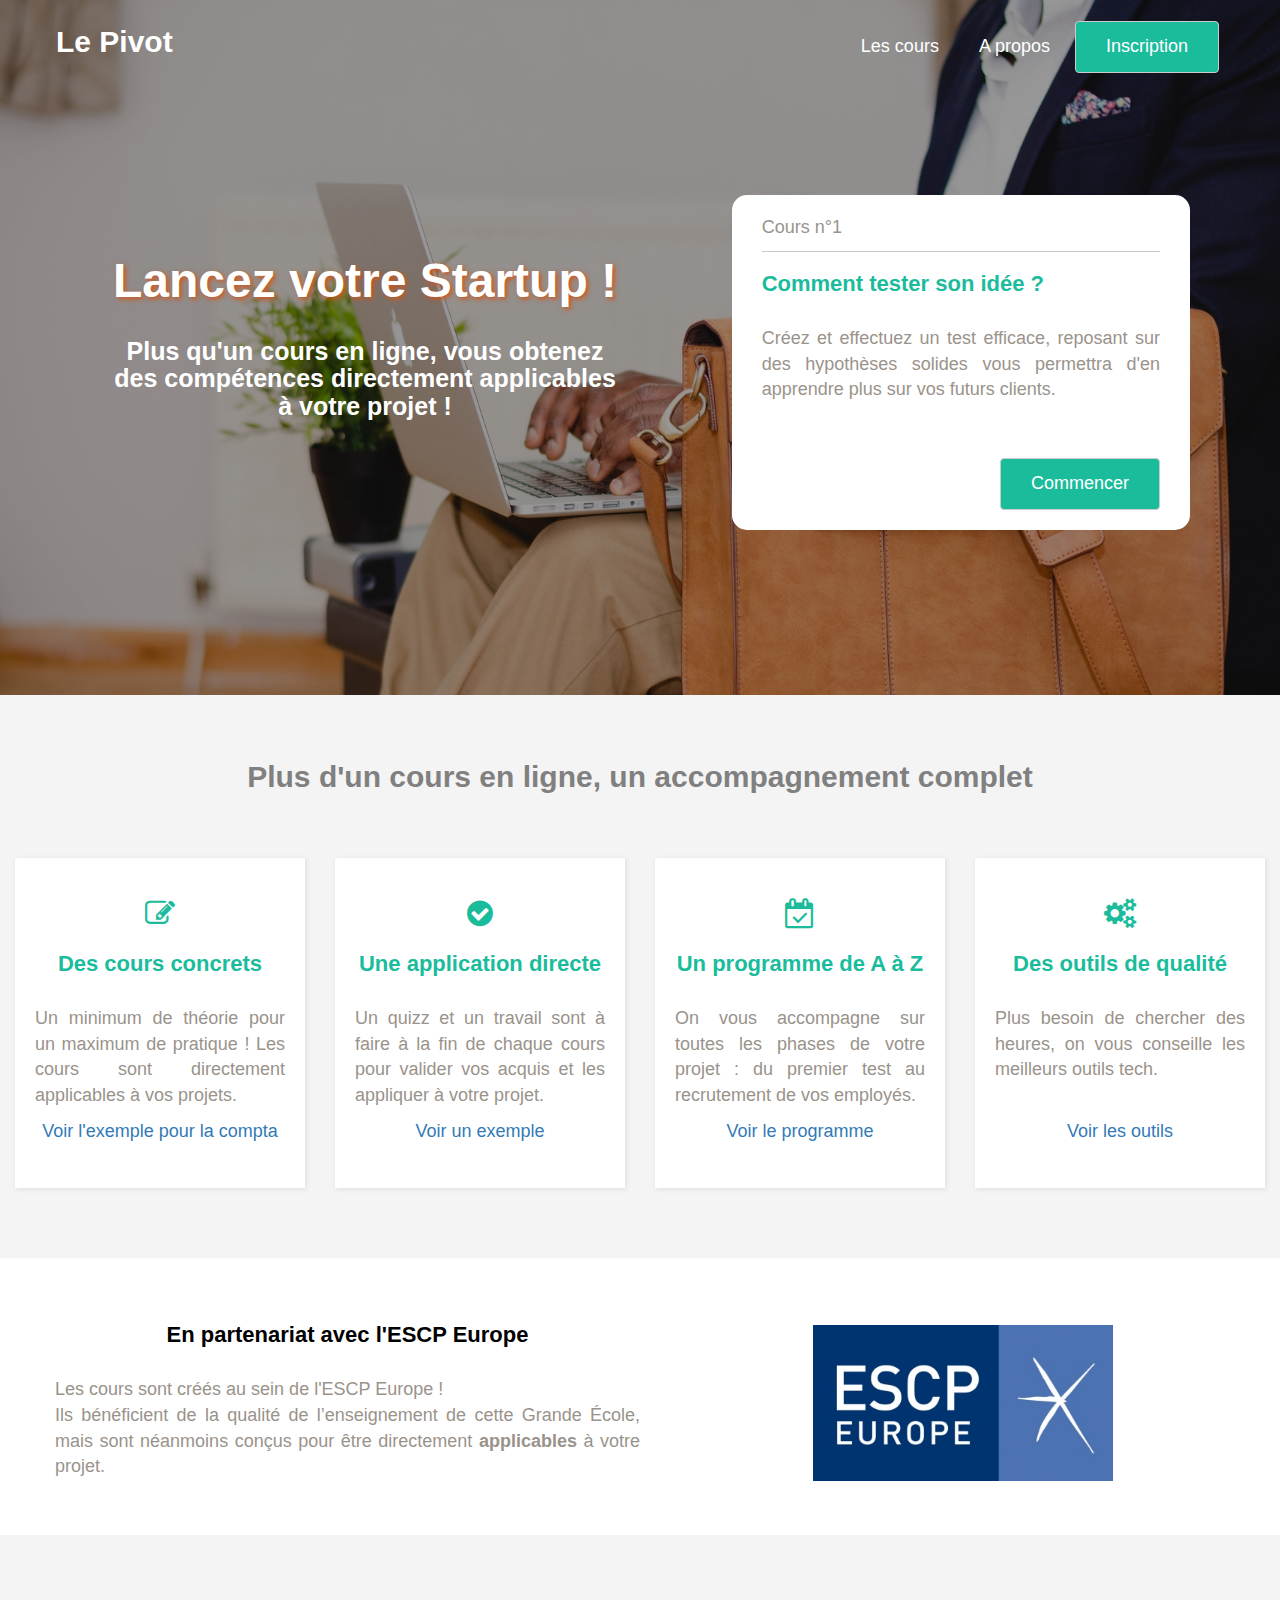
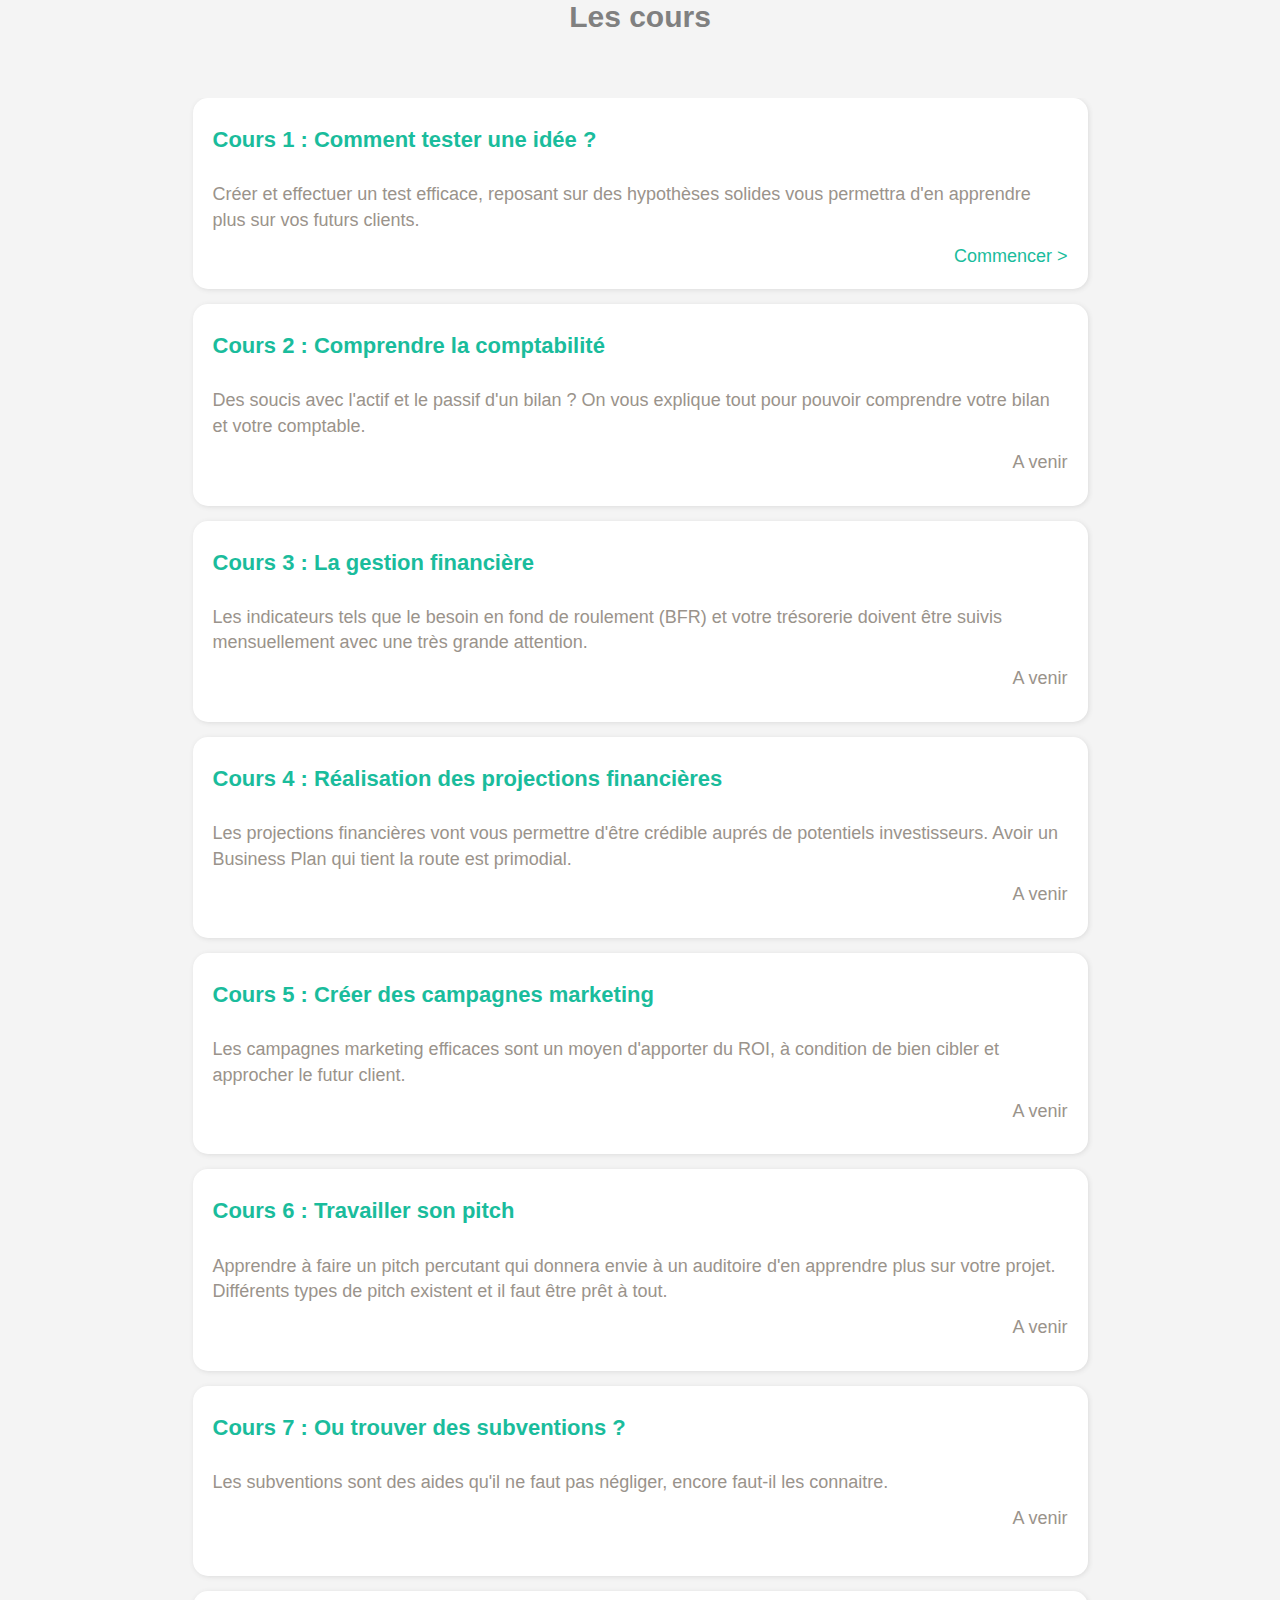
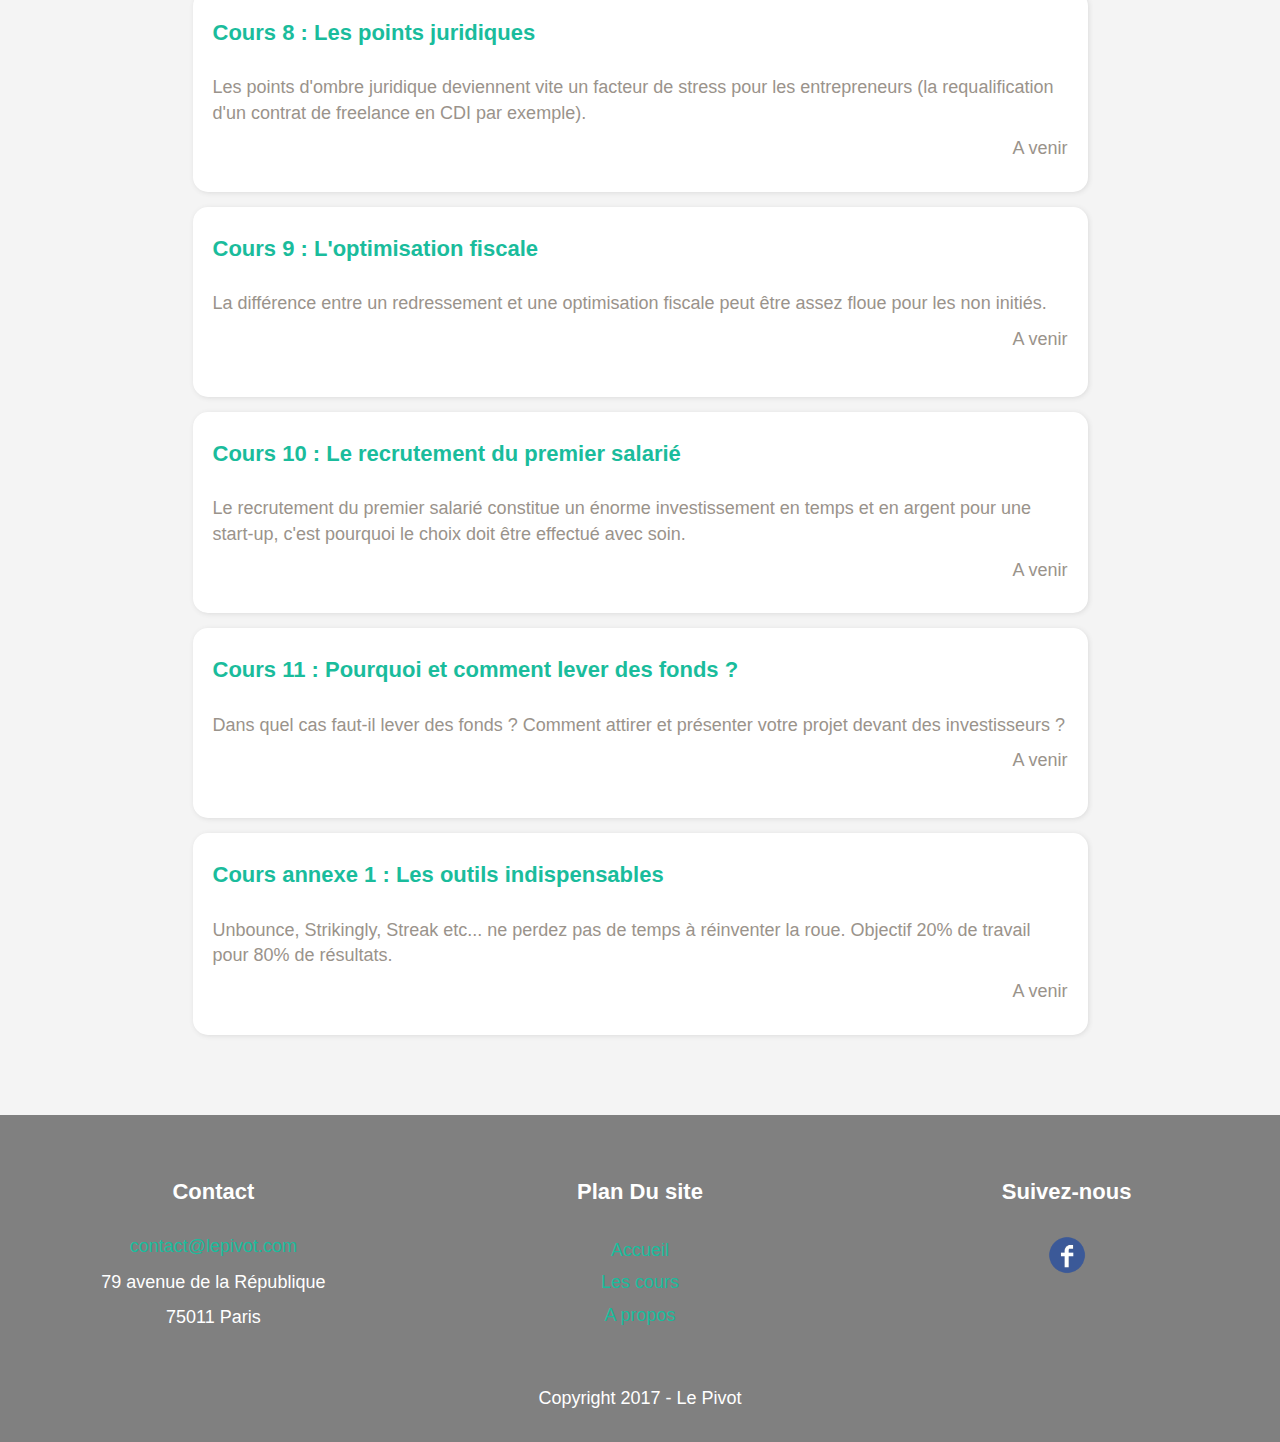
<file: index.html>
<!DOCTYPE html>
	<html>
	<head>
		<meta charset="utf-8">
		<meta http-equiv="X-UA-Compatible" content="IE=edge">
		<meta name="viewport" content="width=device-width, initial-scale=1">

		<title>Le Pivot - Cours online sur l'Entreprenariat!</title>
		<meta name="description" content="Apprenez toutes les bases de l'entreprenariat pour mener au mieux votre aventure entreprenariale.">

		<link rel="stylesheet" href="https://maxcdn.bootstrapcdn.com/bootstrap/3.2.0/css/bootstrap.min.css">
		<link rel="stylesheet" href="https://maxcdn.bootstrapcdn.com/font-awesome/4.6.3/css/font-awesome.min.css">

		<link rel="stylesheet" type="text/css" href="css/style.css">

		<!-- GOOGLE ANALYTICS -->
		<script>
			(function(i,s,o,g,r,a,m){i['GoogleAnalyticsObject']=r;i[r]=i[r]||function(){
				(i[r].q=i[r].q||[]).push(arguments)},i[r].l=1*new Date();a=s.createElement(o),
				m=s.getElementsByTagName(o)[0];a.async=1;a.src=g;m.parentNode.insertBefore(a,m)
			})(window,document,'script','https://www.google-analytics.com/analytics.js','ga');

			ga('create', 'UA-55639054-7', 'auto');
			ga('send', 'pageview');

		</script>

	</head>
	<body>
		<div class="background-image">
			<div id="topnav">
				<nav class="navbar">
					<div class="container-fluid">
						<!-- Brand and toggle get grouped for better mobile display -->
						<div class="navbar-header">
							<button type="button" class="navbar-toggle collapsed" data-toggle="collapse" data-target="#navigation" aria-expanded="false">
								<span class="sr-only">Toggle navigation</span>
								<span class="icon-bar"></span>
								<span class="icon-bar"></span>
								<span class="icon-bar"></span>
							</button>
							<div id="headerlogo">
								<a class="logo" href="http://lepivot.fr">Le Pivot</a>
							</div>
						</div>

						<!-- Collect the nav links, forms, and other content for toggling -->
						<div class="collapse navbar-collapse" id="navigation">

							<ul class="nav navbar-nav navbar-right list-inline text-center">
								<li><a href="index.html#programme">Les cours</a></li>
								<li><a href="propos.html">A propos</a></li>
								<li><button class="btn btn-default cta" data-toggle="modal" data-target="#inscriptionModal">Inscription</button></li>
							</ul>
						</div><!-- /.navbar-collapse -->
					</div><!-- /.container-fluid -->
				</nav>
			</div>
			<div class="container" id="wrapper">
				<div class="row">
					<div class="col-sm-6 text-center">
						<h1>Lancez votre Startup !</h1>
						<h2>Plus qu'un cours en ligne, vous obtenez des compétences directement applicables à votre projet !</h2>
					</div>
					<div class="col-sm-5 col-sm-offset-1 cours-container white-bg">
						<div class="cours-header">
							<p>Cours n°1</p>
						</div>
						<div class="cours-body text-justify">
							<h3>Comment tester son idée ?</h3>
							<p> Créez et effectuez un test efficace, reposant sur des hypothèses solides vous permettra d'en apprendre plus sur vos futurs clients.
							</p>
						</div>
						<div class="spacer-sm"></div>
						<div class="text-right">
							<button class="btn btn-default cta" data-toggle="modal" data-target="#inscriptionModal">Commencer</button>
						</div>
					</div>
				</div>
			</div>
		</div>
		<div class="container-fluid text-center" id="content">
			<div class="row">
				<h2>Plus d'un cours en ligne, un accompagnement complet</h2>
				<div class="col-sm-6 col-md-3 ">

					<div class="box-sm">
						<i class="fa fa-pencil-square-o" aria-hidden="true"></i>

						<h3>Des cours concrets</h3>

						<p class="text-justify">
							Un minimum de théorie pour un maximum de pratique ! Les cours sont directement applicables à vos projets. <br>
						</p>
						<a href="#programme">Voir l'exemple pour la compta</a>

					</div>
				</div>
				<div class="col-sm-6 col-md-3 ">
					<div class="box-sm">
						<i class="fa fa-check-circle" aria-hidden="true"></i>

						<h3>Une application directe</h3>

						<p class="text-justify">
							Un quizz et un travail sont à faire à la fin de chaque cours pour valider vos acquis et les appliquer à votre projet.
						</p>
						<a href="#programme">Voir un exemple</a>

					</div>
				</div>
				<div class="col-sm-6 col-md-3 ">
					<div class="box-sm">
						<i class="fa fa-calendar-check-o" aria-hidden="true"></i>

						<h3>Un programme de A à Z</h3>

						<p class="text-justify">
							On vous accompagne sur toutes les phases de votre projet : du premier test au recrutement de vos employés. <br>
						</p>
						<a href="#programme">Voir le programme</a>

					</div>
				</div>
				<div class="col-sm-6 col-md-3">
					<div class="box-sm">

						<i class="fa fa-cogs" aria-hidden="true"></i>

						<h3>Des outils de qualité</h3>

						<p class="text-justify">
							Plus besoin de chercher des heures, on vous conseille les meilleurs outils tech.
							<br><br>
						</p>
						<a href="#programme">Voir les outils</a>

					</div>
				</div>


			<!--	<div class="col-sm-6 col-md-3 ">
					<div class="box-sm">

						<i class="fa fa-user" aria-hidden="true"></i>

						<h3>Rejoignez le réseau</h3>

						<p class="text-justify">
							Participez aux CEO talks pour pouvoir bénéficier de leur expérience et de leurs conseils.
						</p>
					</div>
				</div>
				<div class="col-sm-6 col-md-3">
					<div class="box-sm">

						<i class="fa fa-info-circle" aria-hidden="true"></i>

						<h3>Utilisez le forum</h3>

						<p class="text-justify">
							Vous êtes bloqués ? Obtenez les conseils et astuces d'autres Entrepreneurs.
						</p>
					</div>
				</div> -->


			</div>
			<div class="row" id="supports">
				<div class="col-sm-6">

					<h3>En partenariat avec l'ESCP Europe</h3>
					<p class="text-justify">
						Les cours sont créés au sein de l'ESCP Europe !<br>
						Ils bénéficient de la qualité de l’enseignement de cette Grande École, mais sont néanmoins conçus pour être directement <strong>applicables</strong> à votre projet.
					</p>
				</div>

				<div class="col-sm-6"><img class="supports-logo" src="images/logo-escp.jpg" alt="logo ESCP" width="300px">

				</div>


			</div>
			
			<div id="programme">
				<div class="row">
					<h2>Les cours</h2>
					<div id="courses">
						<div class="col-md-12 box-course text-left">
							<h4>Cours 1 : Comment tester une idée ?</h4>
							<p>Créer et effectuer un test efficace, reposant sur des hypothèses solides vous permettra d'en apprendre plus sur vos futurs clients.</p>
							<div class="text-right">
								<a data-toggle="modal" data-target="#inscriptionModal">Commencer ></a>
							</div>
						</div>
						<div class="col-md-12 box-course text-left">
							<h4>Cours 2 : Comprendre la comptabilité</h4>
							<p>Des soucis avec l'actif et le passif d'un bilan ? On vous explique tout pour pouvoir comprendre votre bilan et votre comptable.</p>
							<div class="text-right">
								<p>A venir</p>
							</div>
						</div>
						<div class="col-md-12 box-course text-left">
							<h4>Cours 3 : La gestion financière</h4>
							<p>Les indicateurs tels que le besoin en fond de roulement (BFR) et votre trésorerie doivent être suivis mensuellement avec une très grande attention.</p>
							<div class="text-right">
								<p>A venir</p>
							</div>
						</div>	
						<div class="col-md-12 box-course text-left">
							<h4>Cours 4 : Réalisation des projections financières</h4>
							<p>Les projections financières vont vous permettre d'être crédible auprés de potentiels investisseurs. Avoir un Business Plan qui tient la route est primodial.</p>
							<div class="text-right">
								<p>A venir</p>
							</div>
						</div>	

						<div class="col-md-12 box-course text-left">
							<h4>Cours 5 : Créer des campagnes marketing</h4>
							<p>Les campagnes marketing efficaces sont un moyen d'apporter du ROI, à condition de bien cibler et approcher le futur client.</p>
							<div class="text-right">
								<p>A venir</p>
							</div>
						</div>
						<div class="col-md-12 box-course text-left">
							<h4>Cours 6 : Travailler son pitch</h4>
							<p>Apprendre à faire un pitch percutant qui donnera envie à un auditoire d'en apprendre plus sur votre projet. Différents types de pitch existent et il faut être prêt à tout.</p>
							<div class="text-right">
								<p>A venir</p>
							</div>
						</div>
						<div class="col-md-12 box-course text-left">
							<h4>Cours 7 : Ou trouver des subventions ?</h4>
							<p>Les subventions sont des aides qu'il ne faut pas négliger, encore faut-il les connaitre.</p>
							<div class="text-right">
								<p>A venir</p>
							</div>
						</div>
						<div class="col-md-12 box-course text-left">
							<h4>Cours 8 : Les points juridiques</h4>
							<p>Les points d'ombre juridique deviennent vite un facteur de stress pour les entrepreneurs (la requalification d'un contrat de freelance en CDI par exemple).</p>
							<div class="text-right">
								<p>A venir</p>
							</div>
						</div>
						<div class="col-md-12 box-course text-left">
							<h4>Cours 9 : L'optimisation fiscale</h4>
							<p>La différence entre un redressement et une optimisation fiscale peut être assez floue pour les non initiés.</p>
							<div class="text-right">
								<p>A venir</p>
							</div>
						</div>
						<div class="col-md-12 box-course text-left">
							<h4>Cours 10 : Le recrutement du premier salarié</h4>
							<p>Le recrutement du premier salarié constitue un énorme investissement en temps et en argent pour une start-up, c'est pourquoi le choix doit être effectué avec soin. </p>
							<div class="text-right">
								<p>A venir</p>
							</div>
						</div>
						<div class="col-md-12 box-course text-left">
							<h4>Cours 11 : Pourquoi et comment lever des fonds ?</h4>
							<p>Dans quel cas faut-il lever des fonds ? Comment attirer et présenter votre projet devant des investisseurs ?</p>
							<div class="text-right">
								<p>A venir</p>
							</div>
						</div>
						<div class="col-md-12 box-course text-left">
							<h4>Cours annexe 1 : Les outils indispensables</h4>
							<p>Unbounce, Strikingly, Streak etc... ne perdez pas de temps à réinventer la roue. Objectif 20% de travail pour 80% de résultats.</p>
							<div class="text-right">
								<p>A venir</p>
							</div>
						</div>
					</div>

				</div>
			</div>

			<div class="modal fade" id="inscriptionModal" tabindex="-1" role="dialog">
				<div class="modal-dialog" role="document">
					<div class="modal-content">
						<div class="modal-header">
							<button type="button" class="close" data-dismiss="modal" aria-label="Close"><span aria-hidden="true">&times;</span></button>
							<h4 class="modal-title">Inscription</h4>
						</div>
						<div class="modal-body">
							<p>Bienvenue !
								<br>
								Inscrivez-vous ci-dessous pour avoir l'occasion de tester le premier cours : "Testez votre idée !"
								<br>
							</p>


							<!-- Begin MailChimp Signup Form -->
							<div id="mc_embed_signup">
								<form action="http://lepivot.us15.list-manage.com/subscribe/post?u=224eebc789777a8456c643c2e&amp;id=3accc19277" method="post" id="mc-embedded-subscribe-form" name="mc-embedded-subscribe-form" class="validate" target="_blank">
									<div id="mc_embed_signup_scroll" class="inscriptionForm">
										<label>Nom</label>
										<div class="form-group form-inline">
											<input type="text" class="form-control" id="mce-FNAME" placeholder="Prénom">
											<input type="text" class="form-control" id="mce-LNAME" placeholder="Nom">
										</div>	
										<div class="form-group">
											<label>Email</label>
											<input type="email" value="" name="EMAIL" class="form-control required email" placeholder="Email" id="mce-EMAIL" required>
										</div>
										<div class="clear"><input type="submit" value="S'inscrire" name="subscribe" id="mc-embedded-subscribe" class="btn btn-default cta"></div>
									</div>
								</form>
							</div>

							<!--End mc_embed_signup-->

						</div>
						<div class="modal-footer">
							<button type="button" class="btn btn-default" data-dismiss="modal">Fermer</button>
						</div>
					</div><!-- /.modal-content -->
				</div><!-- /.modal-dialog -->
			</div><!-- /.modal -->


			<div class="row text-center" id="footer">

				<div class="col-sm-4 col-md-4">
					<h4>Contact</h4>
					<p><a href="mailto:contact@lepivot.com">contact@lepivot.com</a></p>
					<p>79 avenue de la République</p>
					<p>75011 Paris</p>
					<div class="spacer-sm"></div>
				</div>
				<div class="col-sm-4 col-md-4">
					<h4>Plan Du site</h4>
					<ul>
						<li><a href="index.html">Accueil</a></li>
						<li><a href="index.html#programme">Les cours</a></li>
						<li><a href="propos.html">A propos</a></li>
						<!--<li><a href="entrepreneur-toolbox.html">Boite à outils</a></li>-->
						<div class="spacer-sm"></div>
					</ul>
				</div>
				<div class="col-sm-4 col-md-4">
					<h4>Suivez-nous</h4>
					<ul>
						<li><a href="https://www.facebook.com/formationlepivot/"><img class="fb-icon" src="./images/fb-icon.png" alt="facebook icon"></a></li>
						<li><a href=""><i class="fa fa-twitter-official" aria-hidden="true"></i></a></li>
					</ul>
					<div class="spacer-sm"></div>
				</div>
				<div class="col-sm-12" id="copyright">Copyright 2017 - Le Pivot</div>

			</div>	

		</div>


		<!-- Including Bootstrap JS (with its jQuery dependency) so that dynamic components work -->
		<script src="https://ajax.googleapis.com/ajax/libs/jquery/1.11.1/jquery.min.js"></script>
		<script src="https://maxcdn.bootstrapcdn.com/bootstrap/3.2.0/js/bootstrap.min.js"></script>
		<script type="text/javascript">
			$(function() {
				$('a[href*="#"]:not([href="#"])').click(function() {
					if (location.pathname.replace(/^\//,'') == this.pathname.replace(/^\//,'') && location.hostname == this.hostname) {
						var target = $(this.hash);
						target = target.length ? target : $('[name=' + this.hash.slice(1) +']');
						if (target.length) {
							$('html, body').animate({
								scrollTop: target.offset().top
							}, 1000);
							return false;
						}
					}
				});
			});
		</script>
	</body>
	</html>
</file>
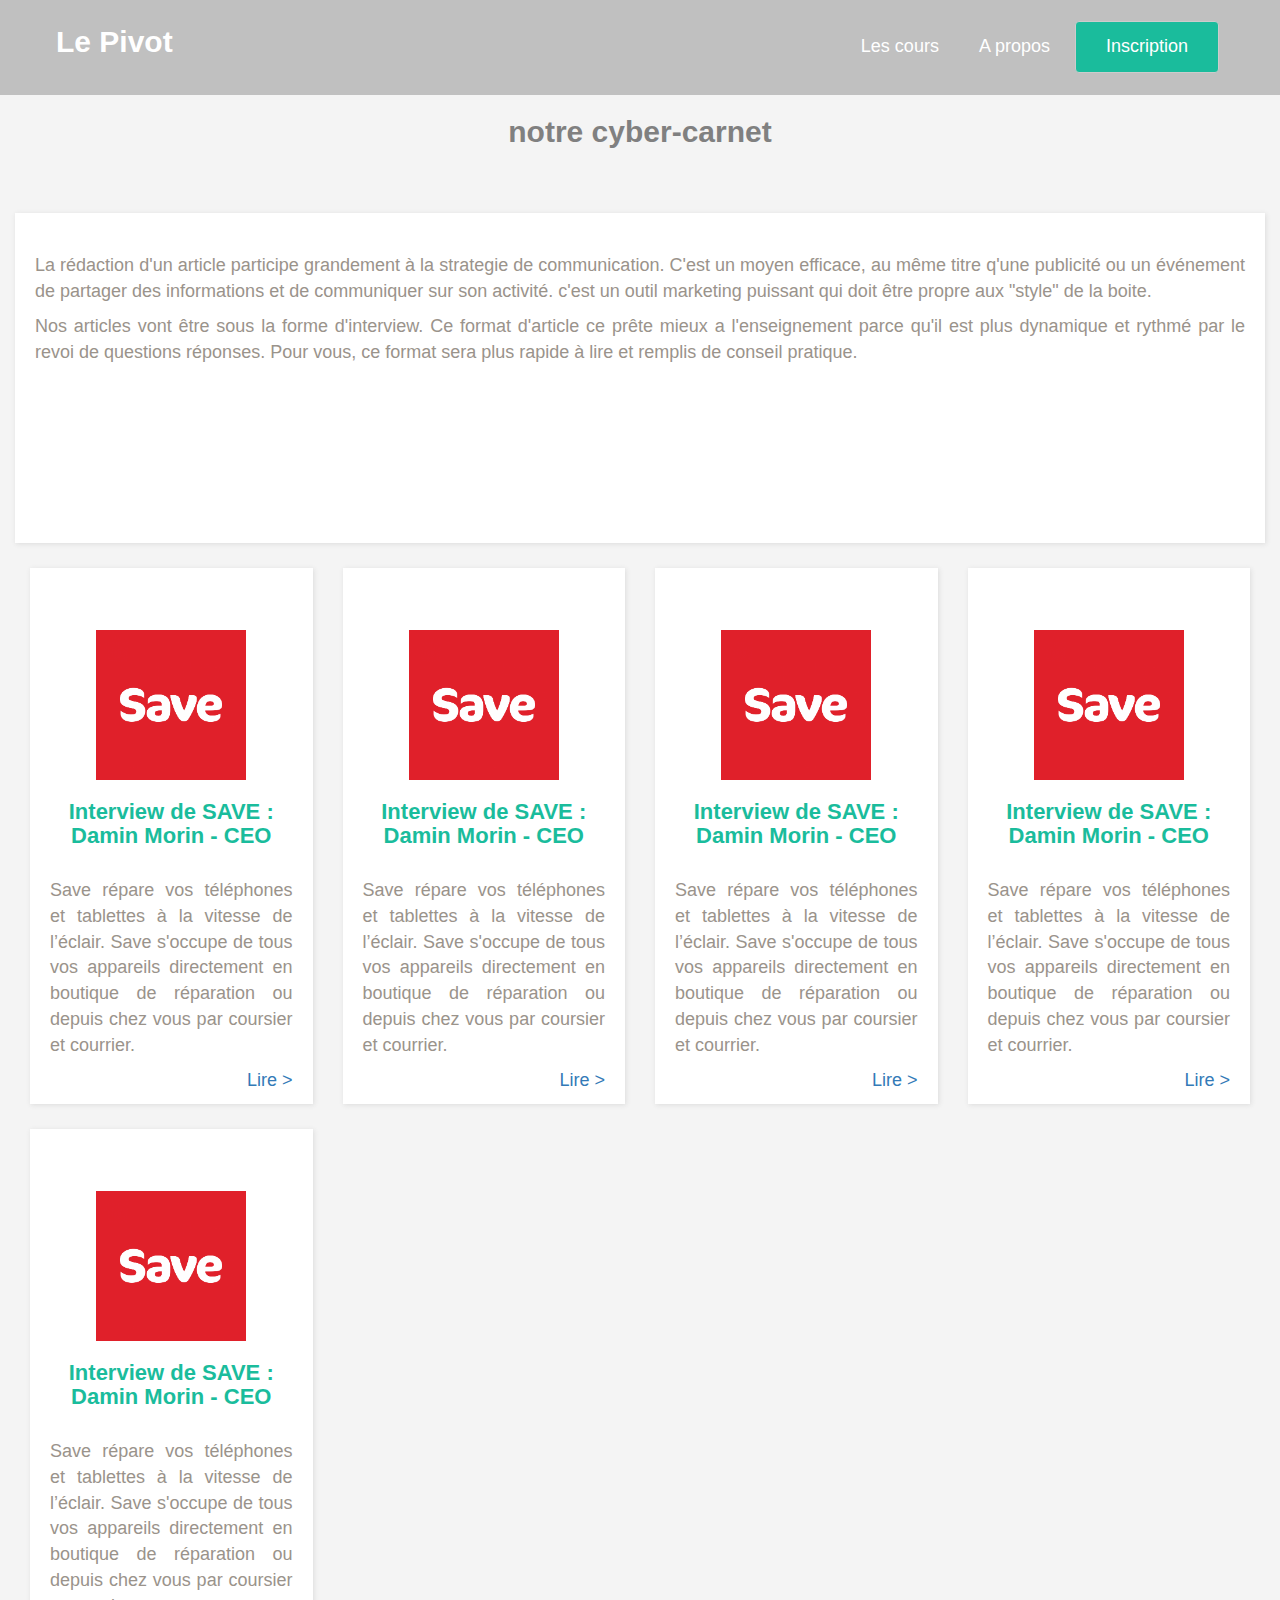
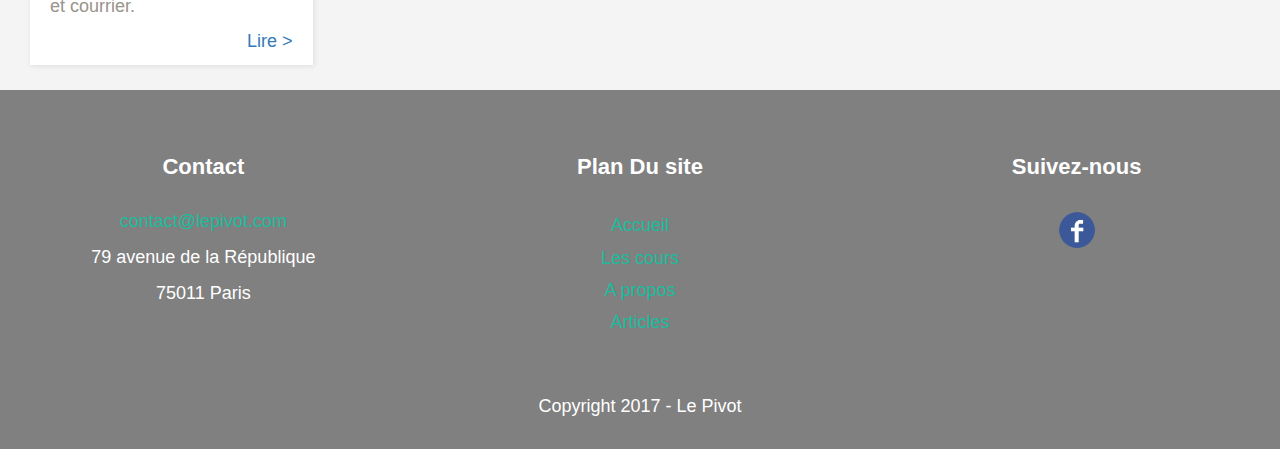
<file: article.html>
<!DOCTYPE html>
	<html>
	<head>
		<meta charset="utf-8">
		<meta http-equiv="X-UA-Compatible" content="IE=edge">
		<meta name="viewport" content="width=device-width, initial-scale=1">

		<title>Le Pivot - Cours online sur l'Entreprenariat!</title>
		<meta name="description" content="Apprenez toutes les bases de l'entreprenariat pour mener au mieux votre aventure entreprenariale.">

		<link rel="stylesheet" href="https://maxcdn.bootstrapcdn.com/bootstrap/3.2.0/css/bootstrap.min.css">
		<link rel="stylesheet" href="https://maxcdn.bootstrapcdn.com/font-awesome/4.6.3/css/font-awesome.min.css">

		<link rel="stylesheet" type="text/css" href="css/style.css">

		<!-- GOOGLE ANALYTICS -->
		<script>
			(function(i,s,o,g,r,a,m){i['GoogleAnalyticsObject']=r;i[r]=i[r]||function(){
				(i[r].q=i[r].q||[]).push(arguments)},i[r].l=1*new Date();a=s.createElement(o),
				m=s.getElementsByTagName(o)[0];a.async=1;a.src=g;m.parentNode.insertBefore(a,m)
			})(window,document,'script','https://www.google-analytics.com/analytics.js','ga');

			ga('create', 'UA-55639054-7', 'auto');
			ga('send', 'pageview');

		</script>

	</head>
	<body>
			<div id="topnav" class="topnav-apropos-bg">
				<nav class="navbar">
					<div class="container-fluid">
						<!-- Brand and toggle get grouped for better mobile display -->
						<div class="navbar-header">
							<button type="button" class="navbar-toggle collapsed" data-toggle="collapse" data-target="#navigation" aria-expanded="false">
								<span class="sr-only">Toggle navigation</span>
								<span class="icon-bar"></span>
								<span class="icon-bar"></span>
								<span class="icon-bar"></span>
							</button>
							<div id="headerlogo">
								<a class="logo" href="http://lepivot.fr">Le Pivot</a>
							</div>
						</div>

						<!-- Collect the nav links, forms, and other content for toggling -->
						<div class="collapse navbar-collapse" id="navigation">

							<ul class="nav navbar-nav navbar-right list-inline text-center">
								<li><a href="index.html#programme">Les cours</a></li>
								<li><a href="propos.html">A propos</a></li>
								<li><button class="btn btn-default cta" data-toggle="modal" data-target="#inscriptionModal">Inscription</button></li>
							</ul>
						</div><!-- /.navbar-collapse -->
					</div><!-- /.container-fluid -->
				</nav>
			</div>


<div class="container-fluid text-center" id="content">
				<div classe="row">
				<h2>notre cyber-carnet</h2>
					<div class="box-sm">
					<p class="text-justify">
					La rédaction d'un article participe grandement à la strategie de communication. C'est un moyen efficace, au même titre q'une publicité ou un événement de partager des informations et de communiquer sur son activité. c'est un outil marketing puissant qui doit être propre aux "style" de la boite.</p>
					<p class="text-justify">
					Nos articles vont être sous la forme d'interview. Ce format d'article ce prête mieux a l'enseignement parce qu'il est plus dynamique et rythmé par le revoi de questions réponses. Pour vous, ce format sera plus rapide à lire et remplis de conseil pratique.
					</p>
					</div>

				<div class="col-sm-6 col-md-3 ">

					<div class="box-sm">
						<center><img class="supports-logo" src="images/article/save.png" alt="Save" width="150px"></center>

						<h3>Interview de SAVE : Damin Morin - CEO</h3>

						<p class="text-justify">
							Save répare vos téléphones et tablettes à la vitesse de l’éclair. Save s'occupe de tous vos appareils directement en boutique de réparation ou depuis chez vous par coursier et courrier.<br>
						</p>
								<div class="text-right">
									<a href="save.html">Lire ></a>
								</div>

					</div>
				</div>
				<div class="col-sm-6 col-md-3 ">

					<div class="box-sm">
						<center><img class="supports-logo" src="images/article/save.png" alt="Save" width="150px"></center>

						<h3>Interview de SAVE : Damin Morin - CEO</h3>

						<p class="text-justify">
							Save répare vos téléphones et tablettes à la vitesse de l’éclair. Save s'occupe de tous vos appareils directement en boutique de réparation ou depuis chez vous par coursier et courrier.<br>
						</p>
								<div class="text-right">
									<a href="save.html">Lire ></a>
								</div>

					</div>
				</div>
				<div class="col-sm-6 col-md-3 ">

					<div class="box-sm">
						<center><img class="supports-logo" src="images/article/save.png" alt="Save" width="150px"></center>

						<h3>Interview de SAVE : Damin Morin - CEO</h3>

						<p class="text-justify">
							Save répare vos téléphones et tablettes à la vitesse de l’éclair. Save s'occupe de tous vos appareils directement en boutique de réparation ou depuis chez vous par coursier et courrier.<br>
						</p>
								<div class="text-right">
									<a href="save.html">Lire ></a>
								</div>

					</div>
				</div>
				<div class="col-sm-6 col-md-3 ">

					<div class="box-sm">
						<center><img class="supports-logo" src="images/article/save.png" alt="Save" width="150px"></center>

						<h3>Interview de SAVE : Damin Morin - CEO</h3>

						<p class="text-justify">
							Save répare vos téléphones et tablettes à la vitesse de l’éclair. Save s'occupe de tous vos appareils directement en boutique de réparation ou depuis chez vous par coursier et courrier.<br>
						</p>
								<div class="text-right">
									<a href="save.html">Lire ></a>
								</div>

					</div>
				</div>
				<div class="col-sm-6 col-md-3 ">

					<div class="box-sm">
						<center><img class="supports-logo" src="images/article/save.png" alt="Save" width="150px"></center>

						<h3>Interview de SAVE : Damin Morin - CEO</h3>

						<p class="text-justify">
							Save répare vos téléphones et tablettes à la vitesse de l’éclair. Save s'occupe de tous vos appareils directement en boutique de réparation ou depuis chez vous par coursier et courrier.<br>
						</p>
								<div class="text-right">
									<a href="save.html">Lire ></a>
								</div>

					</div>
				</div>
			</div>
		</div>






			<div class="row text-center" id="footer">

				<div class="col-sm-4 col-md-4">
					<h4>Contact</h4>
					<p><a href="mailto:contact@lepivot.com">contact@lepivot.com</a></p>
					<p>79 avenue de la République</p>
					<p>75011 Paris</p>
					<div class="spacer-sm"></div>
				</div>
				<div class="col-sm-4 col-md-4">
					<h4>Plan Du site</h4>
					<ul>
						<li><a href="index.html">Accueil</a></li>
						<li><a href="index.html#programme">Les cours</a></li>
						<li><a href="propos.html">A propos</a></li>
						<li><a href="article.html">Articles</a></li>
						<div class="spacer-sm"></div>
					</ul>
				</div>
				<div class="col-sm-4 col-md-4">
					<h4>Suivez-nous</h4>
					<ul>
						<li><a href="https://www.facebook.com/formationlepivot/"><img class="fb-icon" src="./images/fb-icon.png" alt="facebook icon"></a></li>
						<li><a href=""><i class="fa fa-twitter-official" aria-hidden="true"></i></a></li>
					</ul>
					<div class="spacer-sm"></div>
				</div>
				<div class="col-sm-12" id="copyright">Copyright 2017 - Le Pivot</div>

			</div>	

		</div>


		<!-- Including Bootstrap JS (with its jQuery dependency) so that dynamic components work -->
		<script src="https://ajax.googleapis.com/ajax/libs/jquery/1.11.1/jquery.min.js"></script>
		<script src="https://maxcdn.bootstrapcdn.com/bootstrap/3.2.0/js/bootstrap.min.js"></script>
		<script type="text/javascript">
			$(function() {
				$('a[href*="#"]:not([href="#"])').click(function() {
					if (location.pathname.replace(/^\//,'') == this.pathname.replace(/^\//,'') && location.hostname == this.hostname) {
						var target = $(this.hash);
						target = target.length ? target : $('[name=' + this.hash.slice(1) +']');
						if (target.length) {
							$('html, body').animate({
								scrollTop: target.offset().top
							}, 1000);
							return false;
						}
					}
				});
			});
		</script>
	</body>
	</html>
</file>
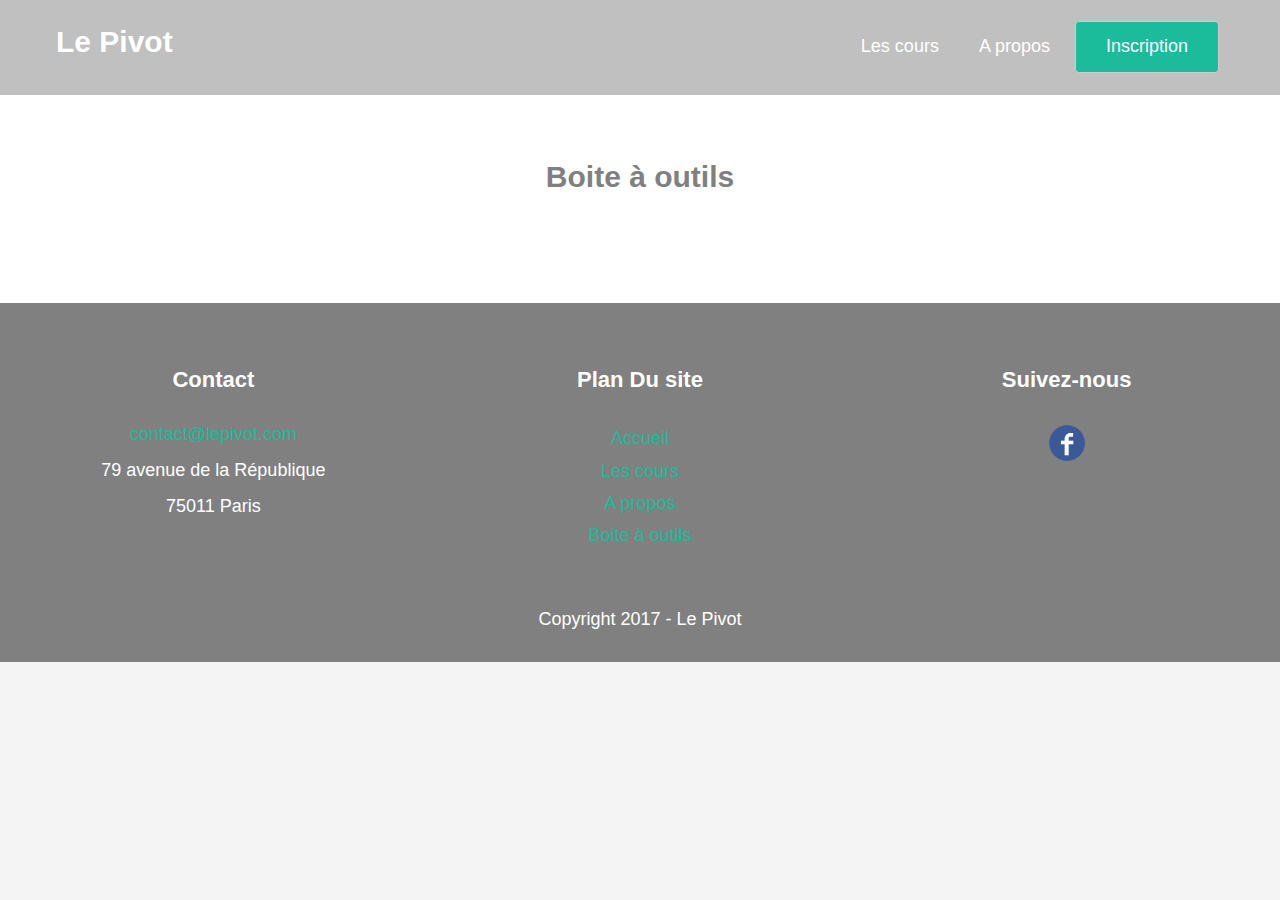
<file: entrepreneur-toolbox.html>
<!DOCTYPE html>
	<html>
	<head>
		<meta charset="utf-8">
		<meta http-equiv="X-UA-Compatible" content="IE=edge">
		<meta name="viewport" content="width=device-width, initial-scale=1">

		<title>Boite à outils pour entrepreneur - Le Pivot</title>
		<meta name="description" content="Vous avez besoin d'un outils pour créer un site, automatiser vos emails ou faire votre compta ? Cette toolbox va vous faire gagner du temps !">

		<link rel="stylesheet" href="https://maxcdn.bootstrapcdn.com/bootstrap/3.2.0/css/bootstrap.min.css">
		<link rel="stylesheet" href="https://maxcdn.bootstrapcdn.com/font-awesome/4.6.3/css/font-awesome.min.css">

		<link rel="stylesheet" type="text/css" href="css/style.css">

		<!-- GOOGLE ANALYTICS -->
		<script>
			(function(i,s,o,g,r,a,m){i['GoogleAnalyticsObject']=r;i[r]=i[r]||function(){
				(i[r].q=i[r].q||[]).push(arguments)},i[r].l=1*new Date();a=s.createElement(o),
				m=s.getElementsByTagName(o)[0];a.async=1;a.src=g;m.parentNode.insertBefore(a,m)
			})(window,document,'script','https://www.google-analytics.com/analytics.js','ga');

			ga('create', 'UA-55639054-7', 'auto');
			ga('send', 'pageview');

		</script>
	</head>
	<body>
		<div id="topnav" class="topnav-apropos-bg">
				<nav class="navbar">
					<div class="container-fluid">
						<!-- Brand and toggle get grouped for better mobile display -->
						<div class="navbar-header">
							<button type="button" class="navbar-toggle collapsed" data-toggle="collapse" data-target="#navigation" aria-expanded="false">
								<span class="sr-only">Toggle navigation</span>
								<span class="icon-bar"></span>
								<span class="icon-bar"></span>
								<span class="icon-bar"></span>
							</button>
							<div id="headerlogo">
								<a class="logo" href="http://lepivot.fr">Le Pivot</a>
							</div>
						</div>

						<!-- Collect the nav links, forms, and other content for toggling -->
						<div class="collapse navbar-collapse" id="navigation">

							<ul class="nav navbar-nav navbar-right list-inline text-center">
								<li><a href="index.html#programme">Les cours</a></li>
								<li><a href="propos.html">A propos</a></li>
								<li><button class="btn btn-default cta" data-toggle="modal" data-target="#inscriptionModal">Inscription</button></li>
							</ul>
						</div><!-- /.navbar-collapse -->
					</div><!-- /.container-fluid -->
				</nav>
			</div>

		<div class="container-fluid text-center white-bg" id="content">

			<div class="row row-70">
				<div class="text-center col-md-12">

					<h2>Boite à outils</h2>
					
				</div>
			</div>
			

			<div class="row text-center" id="footer">

				<div class="col-sm-4 col-md-4">
					<h4>Contact</h4>
					<p><a href="mailto:contact@lepivot.com">contact@lepivot.com</a></p>
					<p>79 avenue de la République</p>
					<p>75011 Paris</p>
					<div class="spacer-sm"></div>
				</div>
				<div class="col-sm-4 col-md-4">
					<h4>Plan Du site</h4>
					<ul>
						<li><a href="index.html">Accueil</a></li>
						<li><a href="index.html#programme">Les cours</a></li>
						<li><a href="propos.html">A propos</a></li>
						<li><a href="entrepreneur-toolbox.html">Boite à outils</a></li>
					</ul>
					<div class="spacer-sm"></div>
				</div>
				<div class="col-sm-4 col-md-4">
					<h4>Suivez-nous</h4>
					<ul>
						<li><a href="https://www.facebook.com/formationlepivot/"><img class="fb-icon" src="./images/fb-icon.png" alt="facebook icon"></a></li>
						<li><a href=""><i class="fa fa-twitter-official" aria-hidden="true"></i></a></li>
					</ul>
					<div class="spacer-sm"></div>
				</div>
				<div class="col-sm-12" id="copyright">Copyright 2017 - Le Pivot</div>

			</div>	
		</div>

	</body>
	</html>
</file>
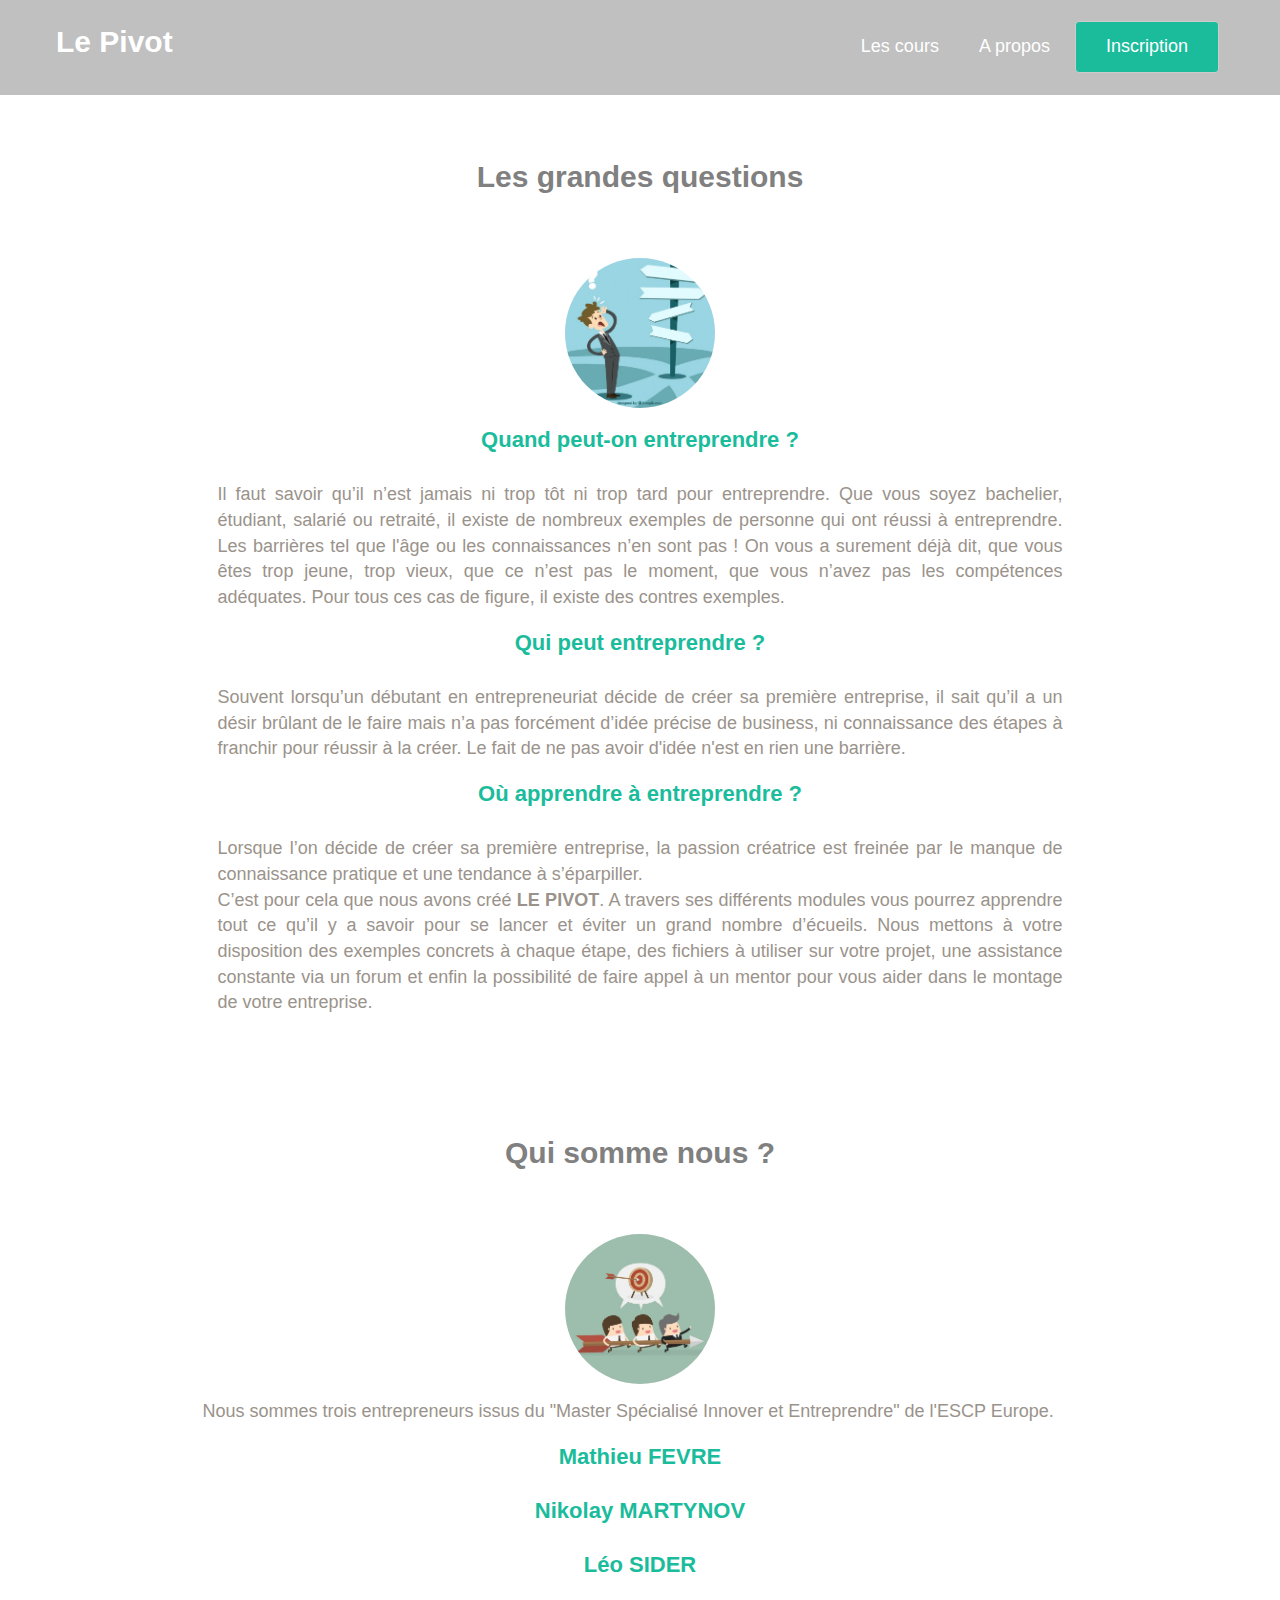
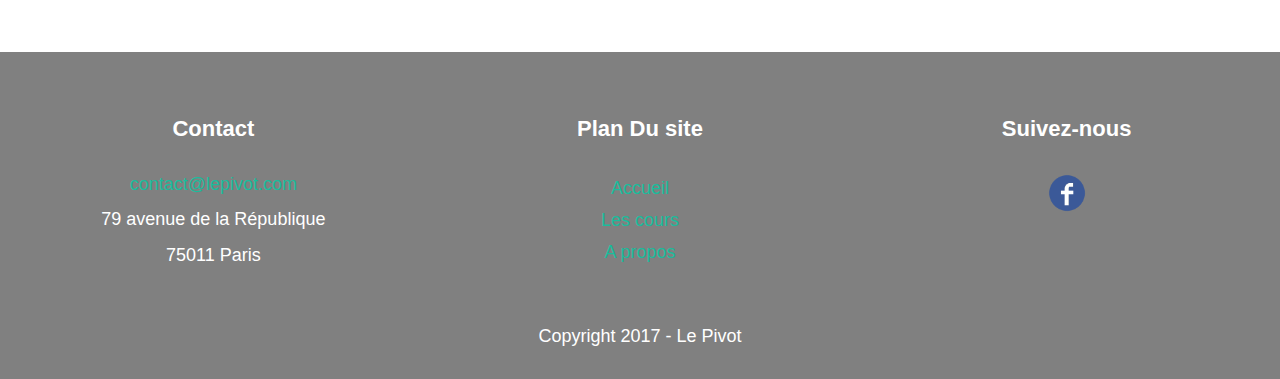
<file: propos.html>
<!DOCTYPE html>
	<html>
	<head>
		<meta charset="utf-8">
		<meta http-equiv="X-UA-Compatible" content="IE=edge">
		<meta name="viewport" content="width=device-width, initial-scale=1">

		<title>Le Pivot - à propos</title>
		<meta name="description" content="Apprenez toutes les bases de l'entreprenariat pour mener au mieux votre aventure entreprenariale.">

		<link rel="stylesheet" href="https://maxcdn.bootstrapcdn.com/bootstrap/3.2.0/css/bootstrap.min.css">
		<link rel="stylesheet" href="https://maxcdn.bootstrapcdn.com/font-awesome/4.6.3/css/font-awesome.min.css">

		<link rel="stylesheet" type="text/css" href="css/style.css">

		<!-- GOOGLE ANALYTICS -->
		<script>
			(function(i,s,o,g,r,a,m){i['GoogleAnalyticsObject']=r;i[r]=i[r]||function(){
				(i[r].q=i[r].q||[]).push(arguments)},i[r].l=1*new Date();a=s.createElement(o),
				m=s.getElementsByTagName(o)[0];a.async=1;a.src=g;m.parentNode.insertBefore(a,m)
			})(window,document,'script','https://www.google-analytics.com/analytics.js','ga');

			ga('create', 'UA-55639054-7', 'auto');
			ga('send', 'pageview');

		</script>
	</head>
	<body>
		<div id="topnav" class="topnav-apropos-bg">
				<nav class="navbar">
					<div class="container-fluid">
						<!-- Brand and toggle get grouped for better mobile display -->
						<div class="navbar-header">
							<button type="button" class="navbar-toggle collapsed" data-toggle="collapse" data-target="#navigation" aria-expanded="false">
								<span class="sr-only">Toggle navigation</span>
								<span class="icon-bar"></span>
								<span class="icon-bar"></span>
								<span class="icon-bar"></span>
							</button>
							<div id="headerlogo">
								<a class="logo" href="http://lepivot.fr">Le Pivot</a>
							</div>
						</div>

						<!-- Collect the nav links, forms, and other content for toggling -->
						<div class="collapse navbar-collapse" id="navigation">

							<ul class="nav navbar-nav navbar-right list-inline text-center">
								<li><a href="index.html#programme">Les cours</a></li>
								<li><a href="propos.html">A propos</a></li>
								<li><button class="btn btn-default cta" data-toggle="modal" data-target="#inscriptionModal">Inscription</button></li>
							</ul>
						</div><!-- /.navbar-collapse -->
					</div><!-- /.container-fluid -->
				</nav>
			</div>

		<div class="container-fluid text-center white-bg" id="content">

			<div class="row row-70">
				<div class="text-center col-md-12">

					<h2>Les grandes questions</h2>
					<img class="logo-center circle support-logo" src="images/question.jpg" alt="Les Questions" width="150px">
					<h3>Quand peut-on entreprendre ?</h3>
					<p class="text-justify">
						Il faut savoir qu’il n’est jamais ni trop tôt ni trop tard pour entreprendre. Que vous soyez bachelier, étudiant, salarié ou retraité, il existe de nombreux exemples de personne qui ont réussi à entreprendre. Les barrières tel que l'âge ou les connaissances n’en sont pas ! On vous a surement déjà dit, que vous êtes trop jeune, trop vieux, que ce n’est pas le moment, que vous n’avez pas les compétences adéquates. Pour tous ces cas de figure, il existe des contres exemples.
					</p>
					<h3>Qui peut entreprendre ?</h3>
					<p class="text-justify">
						Souvent lorsqu’un débutant en entrepreneuriat décide de créer sa première entreprise, il sait qu’il a un désir brûlant de le faire mais n’a pas forcément d’idée précise de business, ni connaissance des étapes à franchir pour réussir à la créer. Le fait de ne pas avoir d'idée n'est en rien une barrière.
					</p>
					<h3>Où apprendre à entreprendre ?</h3>
					<p class="text-justify">
						Lorsque l’on décide de créer sa première entreprise, la passion créatrice est freinée par le manque de connaissance pratique et une tendance à s’éparpiller.<br>
						C’est pour cela que nous avons créé <strong>LE PIVOT</strong>. A travers ses différents modules vous pourrez apprendre tout ce qu’il y a savoir pour se lancer et éviter un grand nombre d’écueils. Nous mettons à votre disposition des exemples concrets à chaque étape, des fichiers à utiliser sur votre projet, une assistance constante via un forum et enfin la possibilité de faire appel à un mentor pour vous aider dans le montage de votre entreprise.
					</p>
				</div>
			</div>
			<div class="row white-bg">	
				<div class="text-center col-md-12">

					<h2>Qui somme nous ?</h2>
					<img class="support-logo circle logo-center" src="images/team.jpg" alt="L'équipe" width="150px">
					<p class="teamDesc text-justify">Nous sommes trois entrepreneurs issus du "Master Spécialisé Innover et Entreprendre" de l'ESCP Europe.</p>

					<a href="https://www.linkedin.com/in/mathieu-fevre-8772919b"><h3>Mathieu FEVRE</h3></a>

					<h3>Nikolay MARTYNOV</h3>

					<a href="https://www.linkedin.com/in/leosider"><h3>Léo SIDER</h3></a>

				</div>
			</div>

			<div class="row text-center" id="footer">

				<div class="col-sm-4 col-md-4">
					<h4>Contact</h4>
					<p><a href="mailto:contact@lepivot.com">contact@lepivot.com</a></p>
					<p>79 avenue de la République</p>
					<p>75011 Paris</p>
					<div class="spacer-sm"></div>
				</div>
				<div class="col-sm-4 col-md-4">
					<h4>Plan Du site</h4>
					<ul>
						<li><a href="index.html">Accueil</a></li>
						<li><a href="index.html#programme">Les cours</a></li>
						<li><a href="propos.html">A propos</a></li>
						<!--<li><a href="entrepreneur-toolbox.html">Boite à outils</a></li>-->
					</ul>
					<div class="spacer-sm"></div>
				</div>
				<div class="col-sm-4 col-md-4">
					<h4>Suivez-nous</h4>
					<ul>
						<li><a href="https://www.facebook.com/formationlepivot/"><img class="fb-icon" src="./images/fb-icon.png" alt="facebook icon"></a></li>
						<li><a href=""><i class="fa fa-twitter-official" aria-hidden="true"></i></a></li>
					</ul>
					<div class="spacer-sm"></div>
				</div>
				<div class="col-sm-12" id="copyright">Copyright 2017 - Le Pivot</div>

			</div>	
		</div>

	</body>
	</html>
</file>
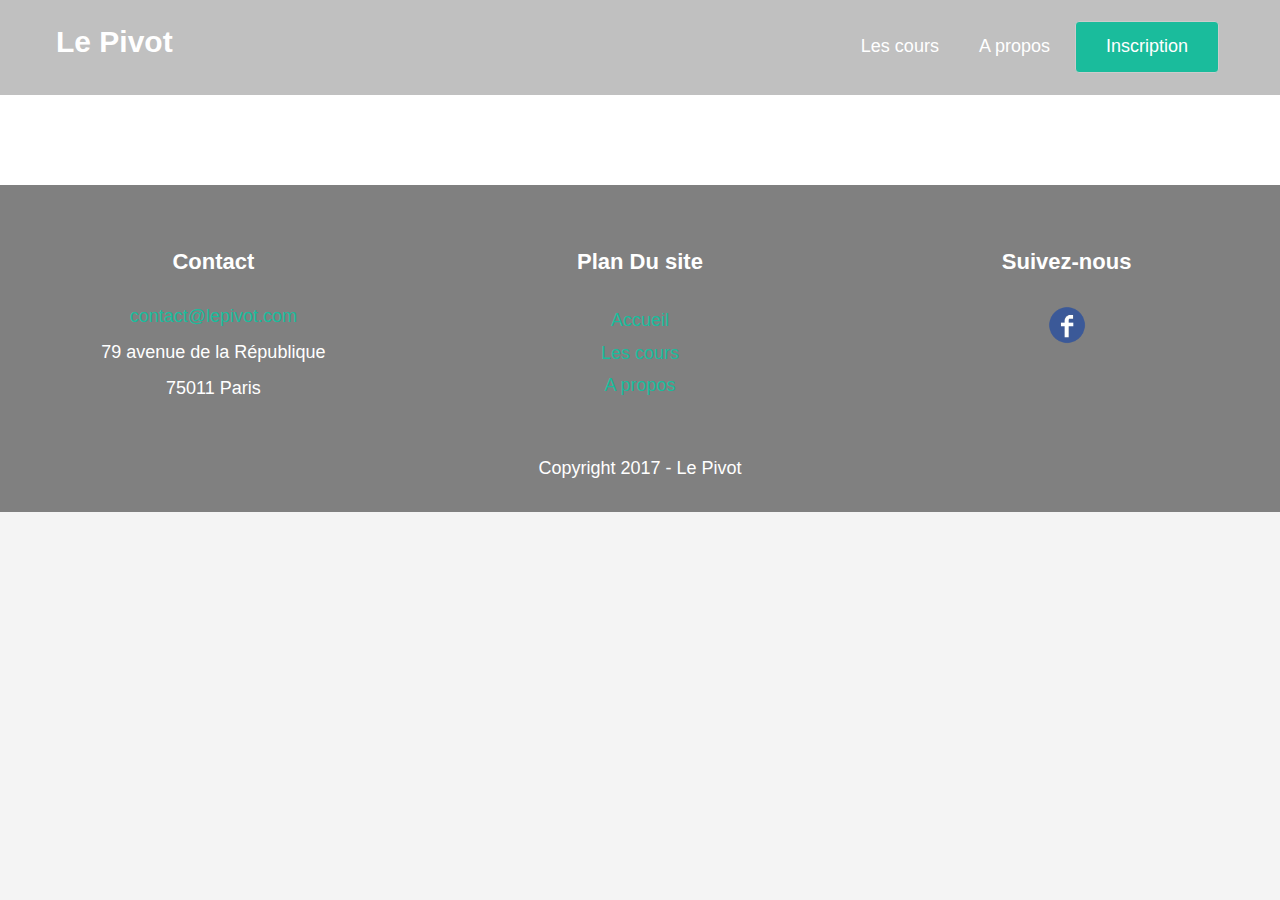
<file: cours/testez-votre-idee.html>
<!DOCTYPE html>
	<html>
	<head>
		<meta charset="utf-8">
		<meta http-equiv="X-UA-Compatible" content="IE=edge">
		<meta name="viewport" content="width=device-width, initial-scale=1">

		<title>Comment tester une idée de startup ? - Le Pivot</title>
		<meta name="description" content="Créez et effectuez un test efficace, reposant sur des hypothèses solides pour en apprendre plus sur vos futurs clients.">

		<link rel="stylesheet" href="https://maxcdn.bootstrapcdn.com/bootstrap/3.2.0/css/bootstrap.min.css">
		<link rel="stylesheet" href="https://maxcdn.bootstrapcdn.com/font-awesome/4.6.3/css/font-awesome.min.css">

		<link rel="stylesheet" type="text/css" href="../css/style.css">

		<!-- GOOGLE ANALYTICS -->
		<script>
			(function(i,s,o,g,r,a,m){i['GoogleAnalyticsObject']=r;i[r]=i[r]||function(){
				(i[r].q=i[r].q||[]).push(arguments)},i[r].l=1*new Date();a=s.createElement(o),
				m=s.getElementsByTagName(o)[0];a.async=1;a.src=g;m.parentNode.insertBefore(a,m)
			})(window,document,'script','https://www.google-analytics.com/analytics.js','ga');

			ga('create', 'UA-55639054-7', 'auto');
			ga('send', 'pageview');

		</script>
	</head>
	<body>
		<div id="topnav" class="topnav-apropos-bg">
				<nav class="navbar">
					<div class="container-fluid">
						<!-- Brand and toggle get grouped for better mobile display -->
						<div class="navbar-header">
							<button type="button" class="navbar-toggle collapsed" data-toggle="collapse" data-target="#navigation" aria-expanded="false">
								<span class="sr-only">Toggle navigation</span>
								<span class="icon-bar"></span>
								<span class="icon-bar"></span>
								<span class="icon-bar"></span>
							</button>
							<div id="headerlogo">
								<a class="logo" href="http://lepivot.fr">Le Pivot</a>
							</div>
						</div>

						<!-- Collect the nav links, forms, and other content for toggling -->
						<div class="collapse navbar-collapse" id="navigation">

							<ul class="nav navbar-nav navbar-right list-inline text-center">
								<li><a href="../index.html#programme">Les cours</a></li>
								<li><a href="../propos.html">A propos</a></li>
								<li><button class="btn btn-default cta" data-toggle="modal" data-target="#inscriptionModal">Inscription</button></li>
							</ul>
						</div><!-- /.navbar-collapse -->
					</div><!-- /.container-fluid -->
				</nav>
			</div>

		<div class="container-fluid text-center white-bg" id="content">

			<div class="row row-70">
				
			</div>
			

			<div class="row text-center" id="footer">

				<div class="col-sm-4 col-md-4">
					<h4>Contact</h4>
					<p><a href="mailto:contact@lepivot.com">contact@lepivot.com</a></p>
					<p>79 avenue de la République</p>
					<p>75011 Paris</p>
					<div class="spacer-sm"></div>
				</div>
				<div class="col-sm-4 col-md-4">
					<h4>Plan Du site</h4>
					<ul>
						<li><a href="../index.html">Accueil</a></li>
						<li><a href="../index.html#programme">Les cours</a></li>
						<li><a href="../propos.html">A propos</a></li>
					</ul>
					<div class="spacer-sm"></div>
				</div>
				<div class="col-sm-4 col-md-4">
					<h4>Suivez-nous</h4>
					<ul>
						<li><a href="https://www.facebook.com/formationlepivot/"><img class="fb-icon" src="../images/fb-icon.png" alt="facebook icon"></a></li>
						<li><a href=""><i class="fa fa-twitter-official" aria-hidden="true"></i></a></li>
					</ul>
					<div class="spacer-sm"></div>
				</div>
				<div class="col-sm-12" id="copyright">Copyright 2017 - Le Pivot</div>

			</div>	
		</div>

	</body>
	</html>
</file>
<file: css/style.css>
/* Theme Color */
:root {
  --main-color: #1abc9c;
}

/* Top Nav */

#topnav{
	height: 95px;
	padding: 0px 40px;
}

#topnav a{
	font-size: 18px;
	color:white;
}

#topnav a:hover{
	text-decoration: none;
	color: var(--main-color);
}

#headerlogo{
	float: left;
	margin-top: 20px;
}

#headerlogo .logo{
	font-size: 30px;
	font-weight: 700;
}

#navigation{
	margin-top: 20px;
}

#navigation a:hover{
	background-color: transparent;
}

.navbar-toggle{
	margin-left: 100px;
    margin-top: 25px;
}

.navbar-toggle .icon-bar{
	background-color: white;
}

/* Body */

body{
	font-family: 'Ubuntu', 'Arial';
	font-size: 18px;
	color:#9A938B;
	background-color: #F4F4F4;

}

body h1, h2{
	font-weight: 700;
	color:grey;
	margin-bottom: 30px;
}

body h3, h4
{
	color: var(--main-color);
	font-weight: 700;
	font-size: 22px;
	margin-bottom: 30px;
}

body a{
	cursor: pointer;
}

 .white-bg{
 		background-color: white;
 }

.row-70{
	width: 70%;
	margin:auto;
}
/* Footer */
#footer{
	background-color: grey;
	color: white;
	padding: 55px 0px 15px 0px !important;
}

#footer h4{
	margin-top: 10px;
	color: white;
}

#footer ul{

	list-style: none;
    padding-left: 0;
    line-height: 1.8;

}

#footer a{
	color: var(--main-color) ;

}

#copyright{
	margin-bottom: 15px;
}

/* Icons */
.fa{
	color:var(--main-color);
	font-size: 30px;
}

.fb-icon{
	height: 42px;
}

/* Spacers */
.spacer{
	height: 150px;
}

.spacer-sm{
	height: 45px;
}

/*************************** INDEX.HTML ***************************/

#content .row{
	padding: 45px 0px 45px 0px;
}

/* Wrapper */
.background-image{
	background-image: url("../images/entrepreneur.jpg");
	background-attachment: fixed;
    background-position: center;
    background-repeat: no-repeat;
    background-size: cover;
    box-shadow: inset 0 0 0 1000px rgba(0,0,0,0.4);

}

#wrapper{
	min-height: 600px;
	padding:100px 50px;
}

#wrapper h1{
	text-shadow: 2px 2px 5px rgba(211,84,22);
	font-size:48px;
	color:white;
	margin-top:60px; 
}


#wrapper h2{
	/*text-shadow: 1px 1px 3px #16a085;*/
	font-size:25px;
	margin-bottom: 50px;
	color:white;
}

.cta{
	padding:12px 30px 12px 30px;
	font-size: 18px;
	background-color: var(--main-color);
	color:white;
}

.cta:hover{
	background-color: var(--main-color);
	color:white !important;
	border:1px solid var(--main-color);
}

#wrapper .cours-container{
	color:#00799B;
	padding:20px 30px;
	border-radius: 15px;

}

#wrapper .cours-container .cours-header{
	color:#9A938B;
	border-bottom: 1px solid #c9c9c9;

}

#wrapper .cours-container h3{
color:#1abc9c;
}

#wrapper .cours-container .cours-body{
	color:#9A938B;

}

/* Presentation */
#content h2{
	margin-bottom: 65px;
}

.box-sm{
	background-color: white;
	min-height: 330px;
	padding: 40px 20px 10px 20px;
	box-shadow: 1px 1px 5px rgb(220,220,220);
	margin-bottom: 25px;
}

/* Comment ça marche */


/* Supports */
#supports{
	background-color: white;
	padding: 45px 10px 45px 40px !important;
}

#supports h3{
	color:black;
}

.supports-logo{
	margin-top: 22px;
}

/* Programme */
#programme{
	width: 70%;
	margin:auto;
}

#courses{
	margin-bottom: 15px;
	overflow: hidden;
	padding: 0px 5px 5px 5px;
}

#courses .box-course{
	background-color: white;
	min-height: 190px;
	border-radius: 15px;
	box-shadow: 1px 1px 5px rgb(220,220,220);
	padding: 20px 20px;
	margin-bottom: 15px;
}

#courses .box-course a{
	color:var(--main-color);
	cursor: pointer;
}

/* Form */
.inscriptionForm{
	width: 80%;
	margin:auto;
	padding: 10px 20px 10px 20px;
}

.inscriptionForm #mce-FNAME{
	width: 50%;
}

.inscriptionForm #mce-LNAME{
	width: 49%;
}


/*************************** PROPOS.HTML ***************************/

/* Css clean : background override only*/

.topnav-apropos-bg{
	background-color: #c0c0c0;
}

 .circle{
 	border-radius:150px;
 }
 
 .teamDesc{
 	width: 70%;
 	margin-top: 15px;
 	margin-left: auto;
 	margin-right: auto;
 }
 /*************************** Détail1.HTML ***************************/

ul.arrow{
	list-style-image: url('/images/flêche.png');
}
</file>
